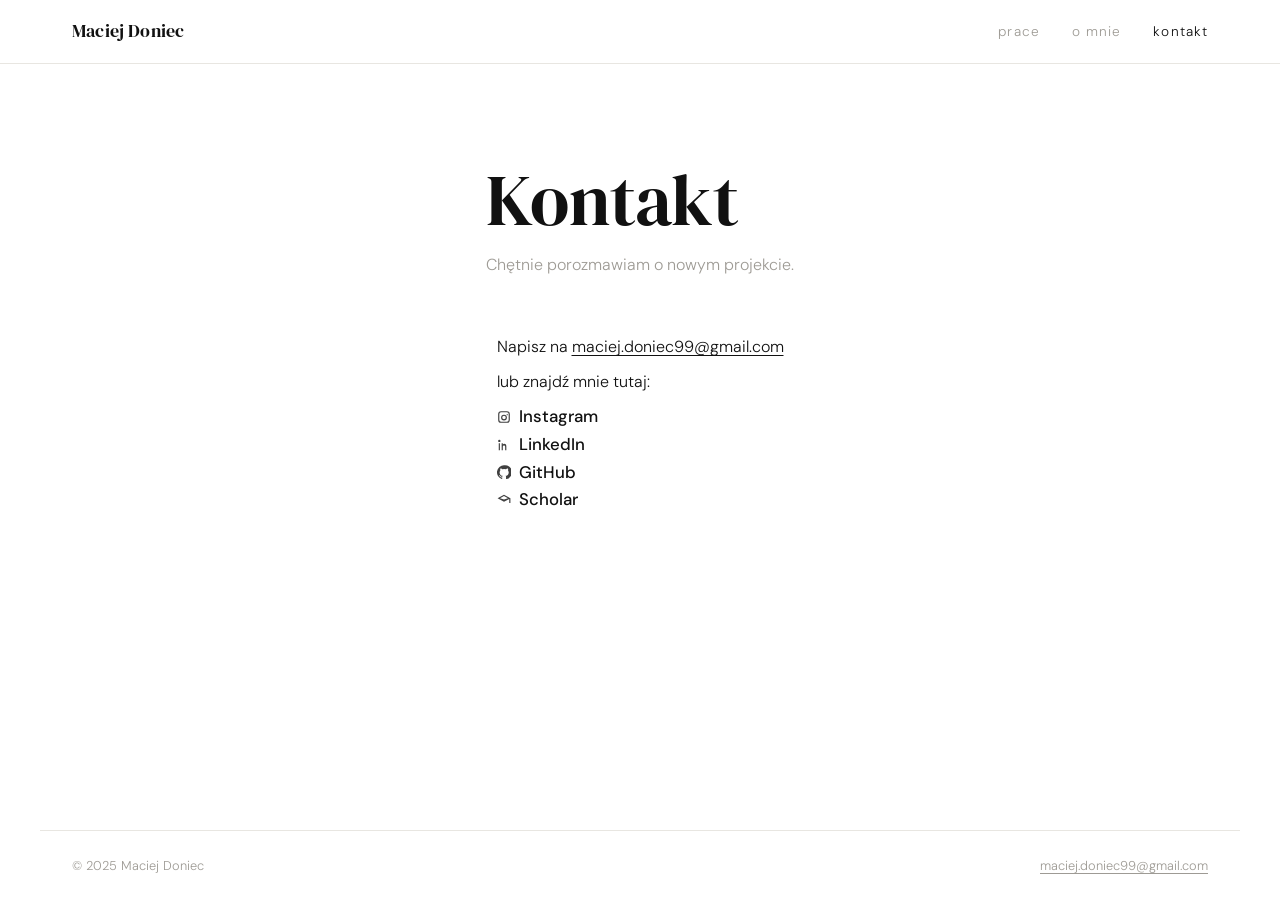
<file: contact.html>
<!DOCTYPE html>
<html lang="pl">
<head>
  <meta charset="UTF-8" />
  <meta name="viewport" content="width=device-width, initial-scale=1.0" />
  <title>Kontakt — Portfolio</title>
  <link rel="stylesheet" href="css/style.css" />
  <link rel="preconnect" href="https://fonts.googleapis.com" />
  <link href="https://fonts.googleapis.com/css2?family=DM+Serif+Display:ital@0;1&family=DM+Sans:wght@300;400;500&display=swap" rel="stylesheet" />
</head>
<body>

  <header>
    <nav>
      <span class="nav-logo">Maciej Doniec</span>
      <ul class="nav-links">
        <li><a href="index.html">prace</a></li>
        <li><a href="about.html">o mnie</a></li>
        <li><a href="contact.html" class="active">kontakt</a></li>
      </ul>
      <button class="nav-toggle" aria-label="menu">&#9776;</button>
    </nav>
  </header>

  <section class="hero hero--narrow">
    <h1>Kontakt</h1>
    <p class="hero-sub">Chętnie porozmawiam o nowym projekcie.</p>
  </section>

  <main class="contact-layout">
    <div class="contact-info">
      <p>Napisz na <a href="mailto:maciej.doniec99@gmail.com">maciej.doniec99@gmail.com</a></p>
      <p>lub znajdź mnie tutaj:</p>
      <!-- <ul class="social-links">
        <li><a href="https://instagram.com/" target="_blank" rel="noopener">Instagram</a></li>
        <li><a href="https://behance.net/" target="_blank" rel="noopener">Behance</a></li>
        <li><a href="https://linkedin.com/" target="_blank" rel="noopener">LinkedIn</a></li>
      </ul> -->
      <ul class="social-links_contact">

  <li>
    <a href="https://www.instagram.com/themik1999/" target="_blank" rel="noopener">
      <svg viewBox="0 0 24 24" class="icon" aria-hidden="true">
        <path d="M7 2h10a5 5 0 0 1 5 5v10a5 5 0 0 1-5 5H7a5 5 0 0 1-5-5V7a5 5 0 0 1 5-5zm10 2H7a3 3 0 0 0-3 3v10a3 3 0 0 0 3 3h10a3 3 0 0 0 3-3V7a3 3 0 0 0-3-3zm-5 4a5 5 0 1 1 0 10a5 5 0 0 1 0-10zm0 2a3 3 0 1 0 0 6a3 3 0 0 0 0-6zm5.5-3a1 1 0 1 1 0 2a1 1 0 0 1 0-2z"/>
      </svg>
      Instagram
    </a>
  </li>

  <li>
    <a href="https://www.linkedin.com/in/maciej-doniec-563552360/" target="_blank" rel="noopener">
      <svg viewBox="0 0 24 24" class="icon" aria-hidden="true">
        <path d="M4 3a2 2 0 1 0 0 4a2 2 0 0 0 0-4zm1 6H3v12h2V9zm5 0H8v12h2v-6c0-3 4-3 4 0v6h2v-7c0-4-4-5-6-3V9z"/>
      </svg>
      LinkedIn
    </a>
  </li>

  <li>
    <a href="https://github.com/TheMik1999" target="_blank" rel="noopener">
      <svg viewBox="0 0 24 24" class="icon" aria-hidden="true">
        <path d="M12 .5a12 12 0 0 0-3.8 23.4c.6.1.8-.3.8-.6v-2c-3.3.7-4-1.4-4-1.4c-.5-1.2-1.2-1.5-1.2-1.5c-1-.7.1-.7.1-.7c1.1.1 1.7 1.1 1.7 1.1c1 .1.7 1.6 3.6 1.2c0-.7.3-1.2.6-1.5c-2.6-.3-5.3-1.3-5.3-5.8c0-1.3.5-2.4 1.2-3.3c-.1-.3-.5-1.6.1-3.3c0 0 1-.3 3.4 1.2a11.6 11.6 0 0 1 6.2 0c2.4-1.5 3.4-1.2 3.4-1.2c.6 1.7.2 3 .1 3.3c.8.9 1.2 2 1.2 3.3c0 4.5-2.7 5.5-5.3 5.8c.4.4.7 1 .7 2v3c0 .3.2.7.8.6A12 12 0 0 0 12 .5z"/>
      </svg>
      GitHub
    </a>
  </li>

  <li>
    <a href="https://scholar.google.com/citations?user=F6x8CAgAAAAJ&hl=pl&oi=sra" target="_blank" rel="noopener">
      <svg viewBox="0 0 24 24" class="icon" aria-hidden="true">
        <path d="M12 3L1 9l11 6 9-4.9V17h2V9L12 3zm0 8.2L5.2 9 12 5.3 18.8 9 12 11.2z"/>
      </svg>
      Scholar
    </a>
  </li>

</ul>
    </div>
  </main>

  <footer>
    <p>© 2025 Maciej Doniec</p>
    <p><a href="mailto:maciej.doniec99@gmail.com">maciej.doniec99@gmail.com</a></p>
  </footer>

  <script src="js/main.js"></script>
</body>
</html>
</file>
<file: css/style.css>
/* ===== RESET & BASE ===== */
*, *::before, *::after { box-sizing: border-box; margin: 0; padding: 0; }

:root {
  --white:   #ffffff;
  --black:   #111111;
  --gray-1:  #f5f4f2;
  --gray-2:  #e8e6e1;
  --gray-3:  #9e9b95;
  --font-serif: 'DM Serif Display', Georgia, serif;
  --font-sans:  'DM Sans', system-ui, sans-serif;
  --max-w: 1200px;
  --nav-h: 64px;
  --gap: clamp(1rem, 2.5vw, 2rem);
}

html { scroll-behavior: smooth; }

body {
  font-family: var(--font-sans);
  font-weight: 300;
  color: var(--black);
  background: var(--white);
  line-height: 1.65;
  min-height: 100vh;
  display: flex;
  flex-direction: column;
}

img { display: block; max-width: 100%; }
a { color: inherit; text-decoration: underline; text-underline-offset: 3px; }
a:hover { opacity: .6; }
ul { list-style: none; }

/* ===== NAV ===== */

.dark-toggle {
  background: none;
  border: 1px solid var(--gray-2);
  border-radius: 999px;
  padding: .35rem .9rem;
  font-family: var(--font-sans);
  font-size: .8rem;
  letter-spacing: .08em;
  text-transform: lowercase;
  cursor: pointer;
  color: var(--gray-3);
  transition: border-color .2s, color .2s;
}

.dark-toggle:hover {
  border-color: var(--black);
  color: var(--black);
}
header {
  position: sticky;
  top: 0;
  z-index: 100;
  background: var(--white);
  border-bottom: 1px solid var(--gray-2);
  height: var(--nav-h);
}

nav {
  max-width: var(--max-w);
  margin: 0 auto;
  padding: 0 var(--gap);
  height: 100%;
  display: flex;
  align-items: center;
  justify-content: space-between;
}

.nav-logo {
  font-family: var(--font-serif);
  font-size: 1.1rem;
  letter-spacing: .01em;
}

.nav-links { display: flex; gap: 2rem; }

.nav-links a {
  font-size: .85rem;
  letter-spacing: .08em;
  text-transform: lowercase;
  text-decoration: none;
  color: var(--gray-3);
  transition: color .2s;
}

.nav-links a:hover,
.nav-links a.active { color: var(--black); opacity: 1; }

.nav-toggle {
  display: none;
  background: none;
  border: none;
  font-size: 1.3rem;
  cursor: pointer;
  color: var(--black);
}

/* ===== HERO ===== */
.hero {
  max-width: var(--max-w);
  margin: 0 auto;
  padding: clamp(3rem, 8vw, 6rem) var(--gap) clamp(2rem, 5vw, 3rem);
}

.hero h1 {
  font-family: var(--font-serif);
  font-size: clamp(2.4rem, 6vw, 4.5rem);
  font-weight: 400;
  line-height: 1.1;
  letter-spacing: -.01em;
}

.hero--narrow { padding-bottom: 1.5rem; }

.hero-sub {
  margin-top: .8rem;
  font-size: 1rem;
  color: var(--gray-3);
  max-width: 44ch;
}

/* ===== FILTERS ===== */
.filters {
  max-width: var(--max-w);
  margin: 0 auto 2rem;
  padding: 0 var(--gap);
  display: flex;
  gap: .5rem;
  flex-wrap: wrap;
}

.filter-btn {
  background: none;
  border: 1px solid var(--gray-2);
  border-radius: 999px;
  padding: .35rem .9rem;
  font-family: var(--font-sans);
  font-size: .8rem;
  letter-spacing: .06em;
  cursor: pointer;
  transition: background .15s, border-color .15s;
  color: var(--gray-3);
}

.filter-btn:hover { border-color: var(--black); color: var(--black); }
.filter-btn.active { background: var(--black); border-color: var(--black); color: var(--white); }


/* ===== DARK MODE ===== */
body.dark {
  --white: #111111;
  --black: #ffffff;
  --gray-1: #1a1a1a;
  --gray-2: #2a2a2a;
  --gray-3: #666666;
}

body.dark .card-img-wrap img:not(.no-invert) { filter: invert(1); }

body.dark .lightbox-img {
  filter: invert(1);
}

/* ===== GRID — 3 niezależne kolumny ===== */
.grid {
  max-width: var(--max-w);
  margin: 0 auto;
  padding: 0 var(--gap) 4rem;
  display: grid;
  grid-template-columns: repeat(3, 1fr);
  gap: var(--gap);
}

/* każda kolumna to osobny flex container — karty układają się niezależnie */
.col {
  display: flex;
  flex-direction: column;
  gap: var(--gap);
}

/* ===== CARD ===== */
.card {
  cursor: pointer;
  transition: opacity .2s;
}

.card:hover { opacity: .95; }

/* ===== CARD IMAGE WRAP ===== */
.card-img-wrap img {
  pointer-events: none; /* blokuje prawy przycisk na obrazku */
  user-select: none;
  -webkit-user-drag: none;
}
.card-img-wrap {
  position: relative;
  overflow: hidden;
  background: var(--white);
  padding: 8px;
}

.card-img-wrap img {
  width: 100%;
  height: auto;
  display: block;
  transition: transform .45s ease;
}

.card:hover img { transform: scale(1.03); }

/* ===== OVERLAY ===== */
.card-overlay {
  position: absolute;
  inset: 8px;
  background: rgba(17, 17, 17, .75);
  display: flex;
  align-items: flex-end;
  padding: 1rem;
  opacity: 0;
  transition: opacity .3s ease;
}

.card:hover .card-overlay { opacity: 1; }

.overlay-content { color: var(--white); }

.overlay-content span {
  font-size: .72rem;
  letter-spacing: .1em;
  text-transform: uppercase;
}

.overlay-content h2 {
  font-family: var(--font-serif);
  font-size: 1.2rem;
  font-weight: 400;
  margin-top: .3rem;
}

.overlay-content p {
  font-size: .85rem;
  opacity: .85;
  margin-top: .2rem;
}

/* ===== LIGHTBOX ===== */
.lightbox {
  position: fixed;
  inset: 0;
  background: rgba(0, 0, 0, .92);
  display: flex;
  align-items: center;
  justify-content: center;
  opacity: 0;
  visibility: hidden;
  transition: opacity .3s ease, visibility .3s ease;
  z-index: 999;
}

.lightbox.open { opacity: 1; visibility: visible; }

.lightbox-img {
  max-width: 90vw;
  max-height: 90vh;
  object-fit: contain;
  transform: scale(.95);
  transition: transform .3s ease;
}

.lightbox.open .lightbox-img { transform: scale(1); }

.lightbox-close {
  position: absolute;
  top: 1.5rem;
  right: 1.5rem;
  background: none;
  border: none;
  color: white;
  font-size: 3rem;
  line-height: 1;
  cursor: pointer;
  opacity: .7;
  transition: opacity .2s;
}

.lightbox-close:hover { opacity: 1; }

/* ===== ABOUT PAGE ===== */
.icon {
  width: 14px;
  height: 14px;
  fill: var(--black);
  opacity: .8;
}

.about-layout {
  max-width: var(--max-w);
  margin: 2rem auto 4rem;
  padding: 0 var(--gap);
  display: grid;
  grid-template-columns: 260px 1fr;
  gap: 4rem;
  align-items: start;
}

.about-photo img {
  width: 100%;
  aspect-ratio: 3/4;
  object-fit: cover;
  background: var(--gray-1);
}

.about-text h2 {
  font-family: var(--font-serif);
  font-size: clamp(1.6rem, 3vw, 2.2rem);
  font-weight: 400;
  margin-bottom: 1.2rem;
}

.about-text h3 {
  font-size: .75rem;
  letter-spacing: .1em;
  text-transform: uppercase;
  color: var(--gray-3);
  margin: 2rem 0 .6rem;
}

.about-text p { margin-bottom: .9rem; }

.skills-list {
  display: flex;
  flex-wrap: wrap;
  gap: .4rem;
  margin-bottom: 2rem;
}

.social-links_contact a {
  display: flex;
  align-items: center;
  gap: .5rem;

  font-size: 1.05rem;   /* większy tekst */
  font-weight: 500;     /* pogrubienie */

  text-decoration: none;
  color: var(--black);
}

.skills-list li {
  border: 1px solid var(--gray-2);
  border-radius: 999px;
  padding: .3rem .85rem;
  font-size: .8rem;
}

.btn {
  display: inline-block;
  background: var(--black);
  color: var(--white);
  text-decoration: none;
  padding: .65rem 1.6rem;
  font-size: .85rem;
  letter-spacing: .05em;
  transition: opacity .2s;
}

.btn:hover { opacity: .7; }

/* ===== CONTACT ===== */
.contact-layout {
  max-width: var(--max-w);
  margin: 2rem auto 4rem;
  padding: 0 var(--gap);
}

.contact-info { max-width: 36ch; }
.contact-info p { margin-bottom: .5rem; }

.social-links {
  margin-top: 1.2rem;
  display: flex;
  flex-direction: column;
  gap: .4rem;
}

.social-links a {
  font-family: var(--font-serif);
  font-size: 1.4rem;
  font-weight: 400;
  text-decoration: none;
}

/* ===== FOOTER ===== */
footer {
  border-top: 1px solid var(--gray-2);
  padding: 1.5rem var(--gap);
  display: flex;
  justify-content: space-between;
  align-items: center;
  max-width: var(--max-w);
  margin: auto auto 0;
  width: 100%;
  font-size: .8rem;
  color: var(--gray-3);
}

footer a { color: var(--gray-3); }

/* ===== MOBILE ===== */
@media (max-width: 680px) {
  .nav-links { display: none; }
  .nav-links.open {
    display: flex;
    flex-direction: column;
    position: fixed;
    inset: var(--nav-h) 0 0;
    background: var(--white);
    align-items: center;
    justify-content: center;
    gap: 2.5rem;
    z-index: 99;
  }
  .nav-links.open a { font-size: 1.1rem; }
  .nav-toggle { display: block; }
  .grid { grid-template-columns: repeat(2, 1fr); }
  /* na mobile col-2 jest ukryty — tylko 2 kolumny */
  #col-2 { display: none; }
  .about-layout { grid-template-columns: 1fr; gap: 2rem; }
  .about-photo img { aspect-ratio: 1; max-width: 220px; }
  footer { flex-direction: column; gap: .4rem; text-align: center; }
}
</file>
